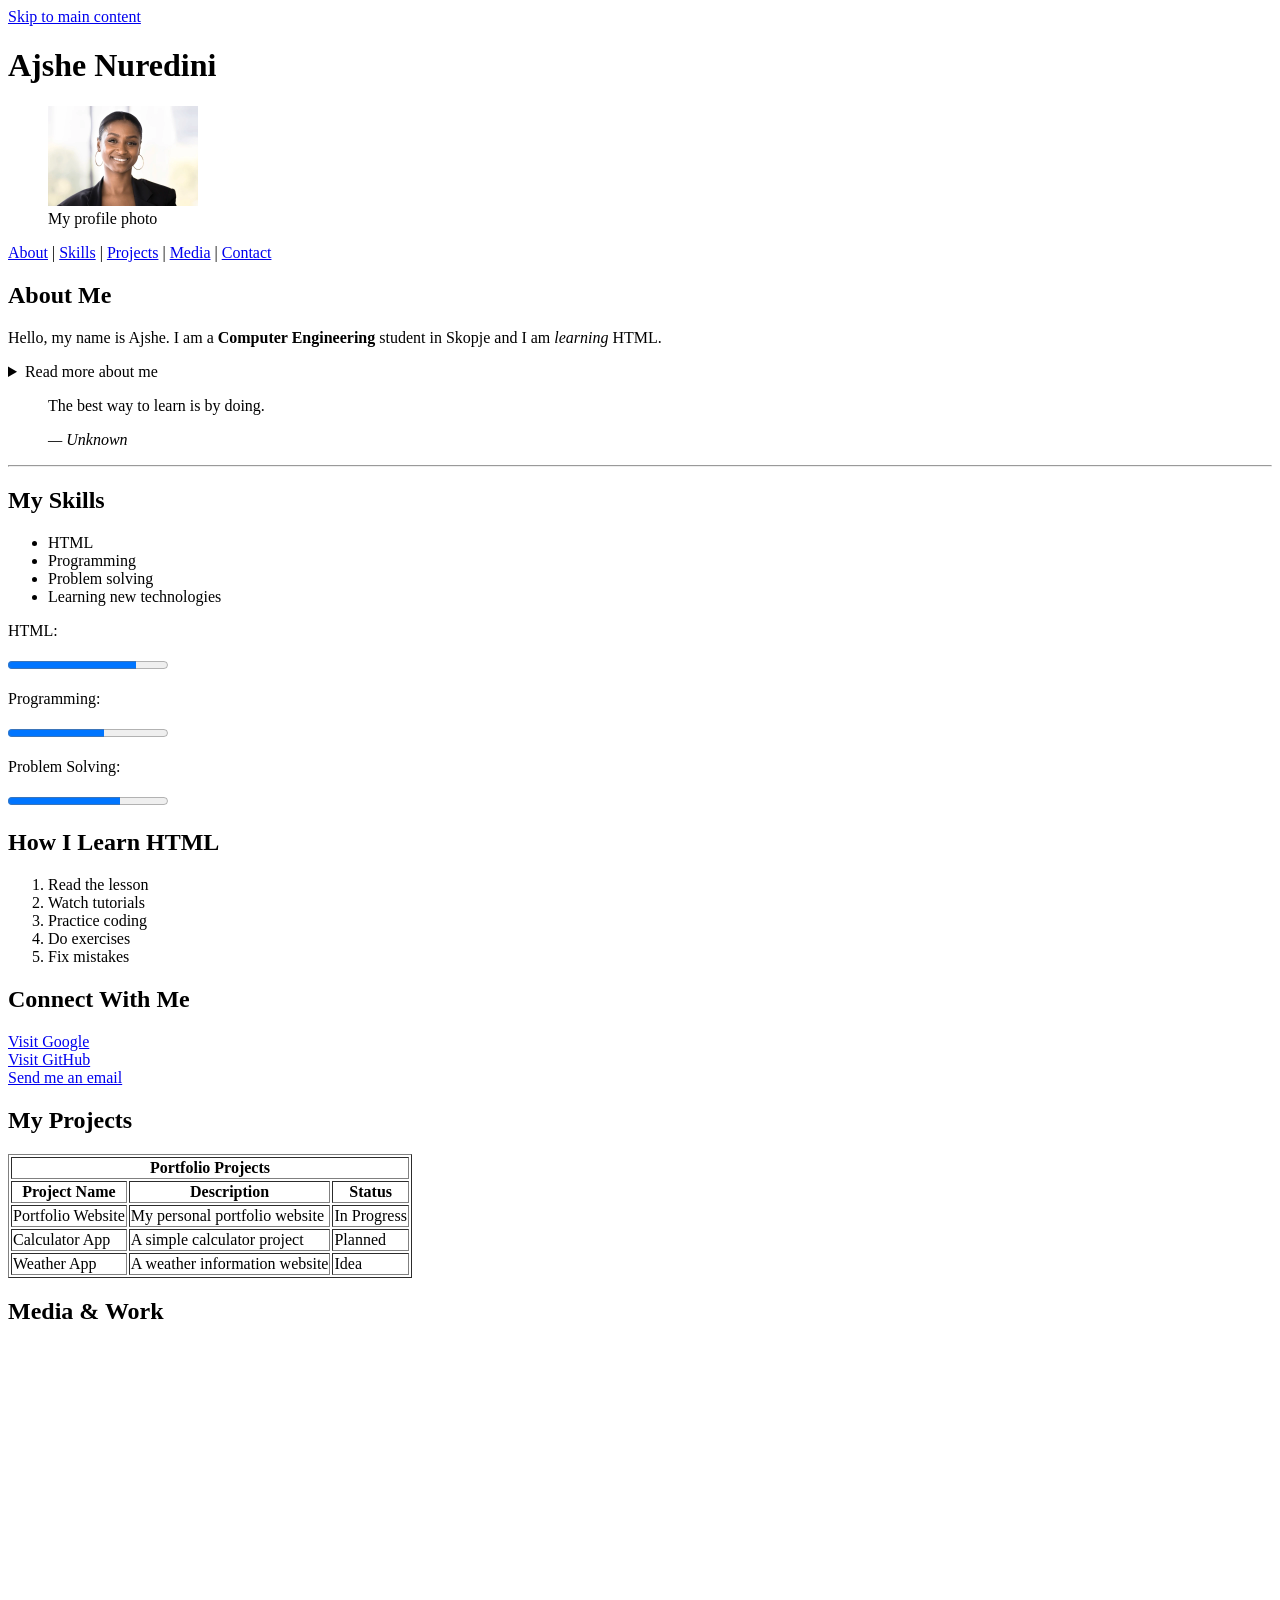
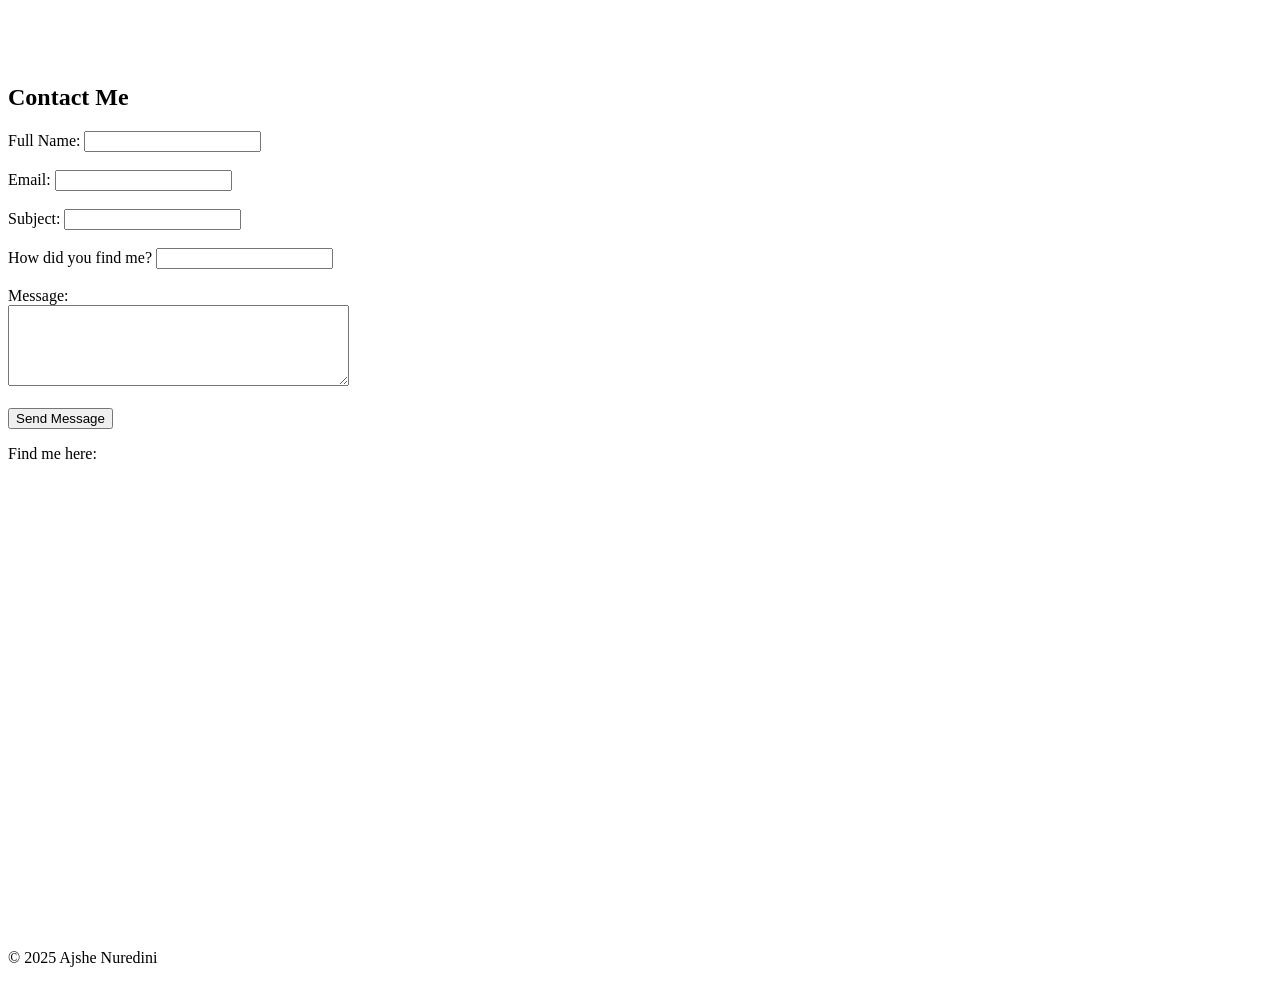
<file: Portfolio/AjsheNrd/index.html>
<!DOCTYPE html>
<html lang="en">

<head>
<meta charset="UTF-8">
<meta name="viewport" content="width=device-width, initial-scale=1.0">

<!-- WEEK 3 - META TAGS -->
<meta name="description" content="Portfolio of Ajshe Nuredini, Computer Engineering student learning HTML">
<meta name="author" content="Ajshe Nuredini">

<title>My Portfolio | Ajshe Nuredini</title>

</head>

<body>

<!-- WEEK 4 - EXERCISE 3 (ACCESSIBILITY) -->
<a href="#main">Skip to main content</a>

<!-- WEEK 3 - HEADER & NAVIGATION -->
<header>

<h1>Ajshe Nuredini</h1>

<!-- WEEK 4 - EXERCISE 4 (FIGURE) -->
<figure>
<img src="profile.jpg" alt="Photo of Ajshe Nuredini" width="150">
<figcaption>My profile photo</figcaption>
</figure>

<nav>
<a href="#about">About</a> |
<a href="#skills">Skills</a> |
<a href="#projects">Projects</a> |
<a href="#media">Media</a> |
<a href="#contact">Contact</a>
</nav>

</header>

<main id="main">

<!-- WEEK 2 - ABOUT SECTION -->
<section id="about">

<h2>About Me</h2>

<p>
Hello, my name is Ajshe. I am a <strong>Computer Engineering</strong> student in Skopje and I am <em>learning</em> HTML.
</p>

<!-- WEEK 4 - EXERCISE 4 (DETAILS) -->
<details>
<summary>Read more about me</summary>
<p>I am passionate about web development and always improving my skills.</p>
</details>

<!-- WEEK 4 - EXERCISE 4 (BLOCKQUOTE) -->
<blockquote>
<p>The best way to learn is by doing.</p>
<cite>— Unknown</cite>
</blockquote>

</section>

<hr>

<!-- WEEK 2 - SKILLS -->
<section id="skills">

<h2>My Skills</h2>

<ul>
<li>HTML</li>
<li>Programming</li>
<li>Problem solving</li>
<li>Learning new technologies</li>
</ul>

<!-- WEEK 4 - EXERCISE 4 (PROGRESS) -->
<p>HTML:</p>
<progress value="80" max="100">80%</progress>

<p>Programming:</p>
<progress value="60" max="100">60%</progress>

<p>Problem Solving:</p>
<progress value="70" max="100">70%</progress>

</section>

<!-- WEEK 2 - LEARNING STEPS -->
<section>

<h2>How I Learn HTML</h2>

<ol>
<li>Read the lesson</li>
<li>Watch tutorials</li>
<li>Practice coding</li>
<li>Do exercises</li>
<li>Fix mistakes</li>
</ol>

</section>

<!-- WEEK 2 - LINKS -->
<section>

<h2>Connect With Me</h2>

<a href="https://www.google.com">Visit Google</a><br>
<a href="https://github.com" target="_blank">Visit GitHub</a><br>
<a href="mailto:you@email.com" aria-label="Send me an email">Send me an email</a>

</section>

<!-- WEEK 3 - PROJECTS TABLE -->
<section id="projects">

<h2>My Projects</h2>

<table border="1">

<thead>

<tr>
<th colspan="3">Portfolio Projects</th>
</tr>

<tr>
<th>Project Name</th>
<th>Description</th>
<th>Status</th>
</tr>

</thead>

<tbody>

<tr>
<td>Portfolio Website</td>
<td>My personal portfolio website</td>
<td>In Progress</td>
</tr>

<tr>
<td>Calculator App</td>
<td>A simple calculator project</td>
<td>Planned</td>
</tr>

<tr>
<td>Weather App</td>
<td>A weather information website</td>
<td>Idea</td>
</tr>

</tbody>

</table>

</section>

<!-- WEEK 4 - EXERCISE 1 (MEDIA SECTION) -->
<section id="media">

<h2>Media & Work</h2>

<!-- FINAL WORKING VIDEO -->
<iframe 
width="560" 
height="315"
src="https://www.youtube.com/embed/pQN-pnXPaVg"
title="HTML Full Course"
frameborder="0"
allow="accelerometer; autoplay; clipboard-write; encrypted-media; gyroscope; picture-in-picture"
allowfullscreen>
</iframe>

</section>

<!-- WEEK 3 - CONTACT FORM -->
<section id="contact">

<h2>Contact Me</h2>

<form>

<div>
<label for="name">Full Name:</label>
<input type="text" id="name" required>
</div>

<br>

<div>
<label for="email">Email:</label>
<input type="email" id="email" required>
</div>

<br>

<div>
<label for="subject">Subject:</label>
<input type="text" id="subject">
</div>

<br>

<!-- WEEK 4 - EXERCISE 4 (DATALIST) -->
<div>
<label for="source">How did you find me?</label>

<input list="sources" id="source">

<datalist id="sources">
<option value="Google">
<option value="Friend">
<option value="Social Media">
</datalist>

</div>

<br>

<div>
<label for="message">Message:</label><br>
<textarea id="message" rows="5" cols="40"></textarea>
</div>

<br>

<input type="submit" value="Send Message">

</form>

<!-- WEEK 4 - EXERCISE 2 (GOOGLE MAP) -->
<p>Find me here:</p>

<div>
<iframe
src="https://www.google.com/maps?q=Skopje&output=embed"
width="600"
height="450"
style="border:0;"
allowfullscreen=""
loading="lazy"
title="Map of Skopje">
</iframe>
</div>

</section>

</main>

<!-- WEEK 3 - FOOTER -->
<footer>

<p>&copy; 2025 Ajshe Nuredini</p>

</footer>

</body>

</html>
</file>
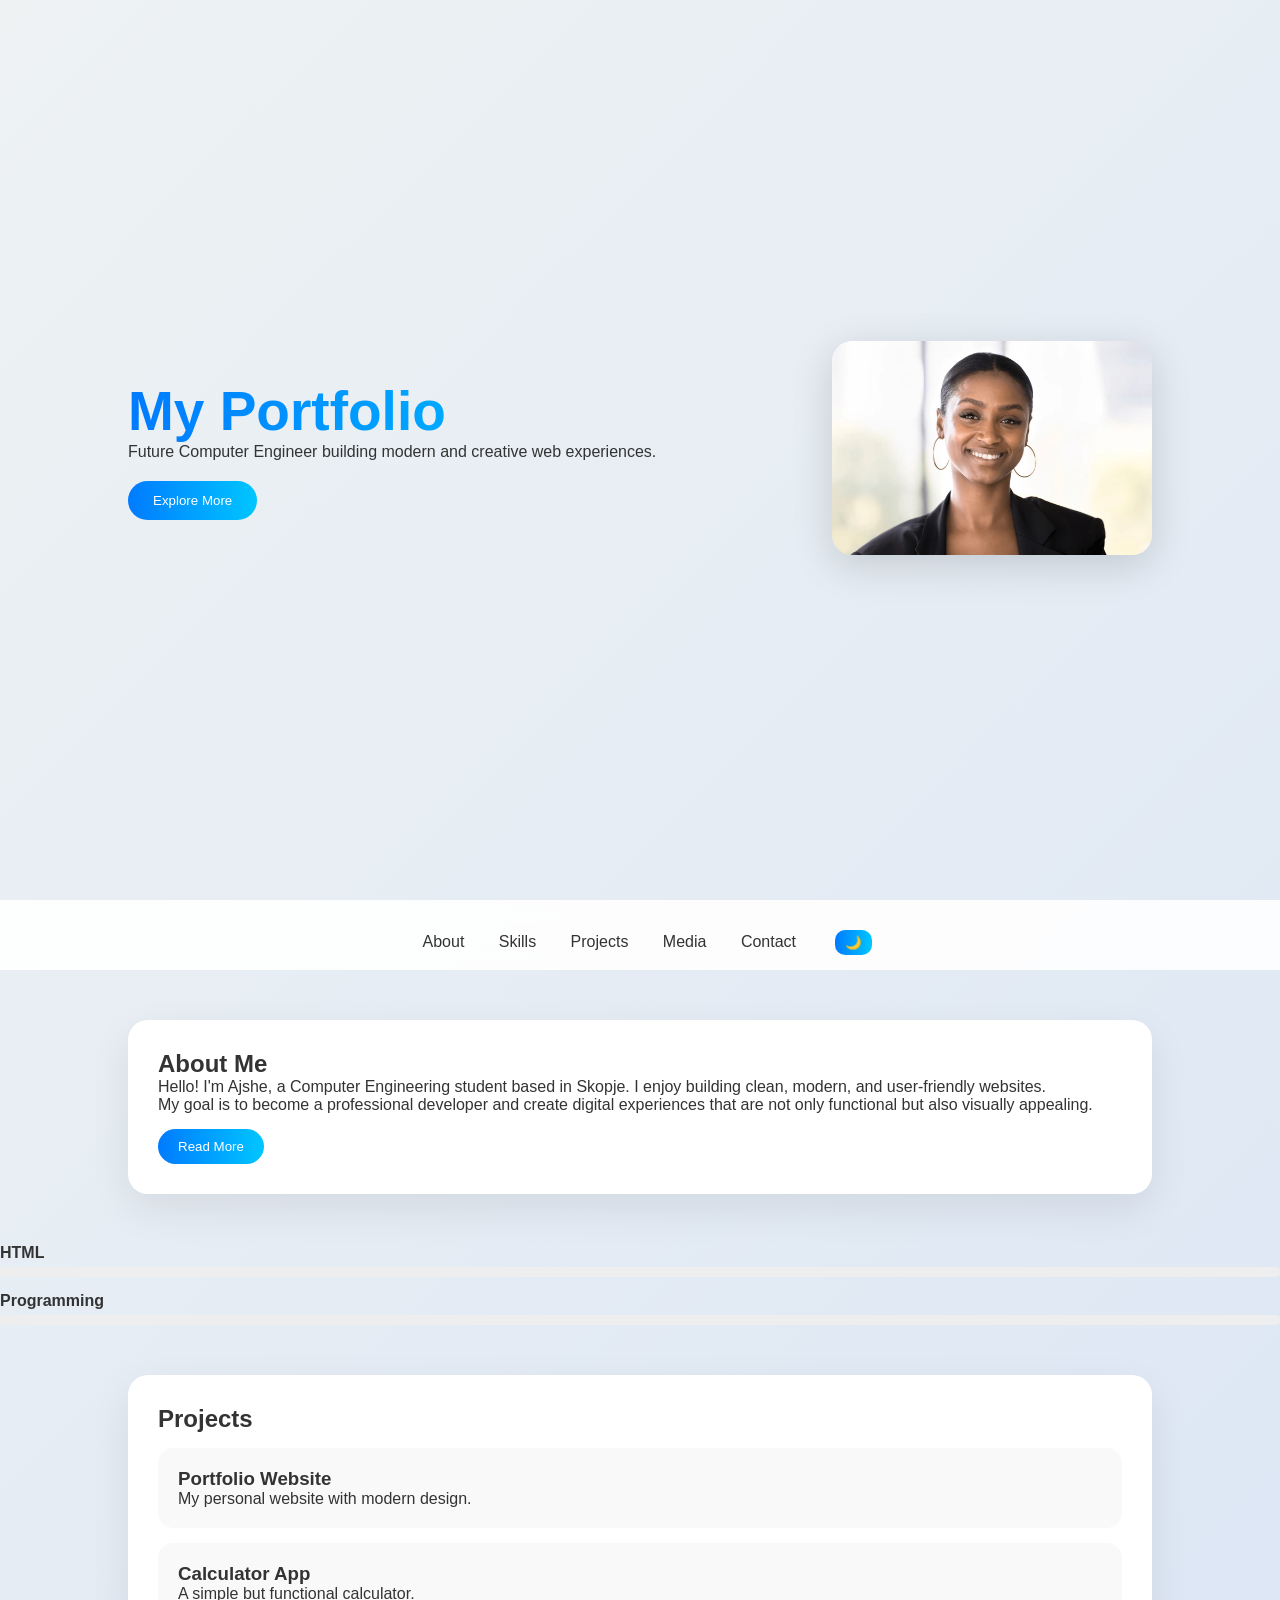
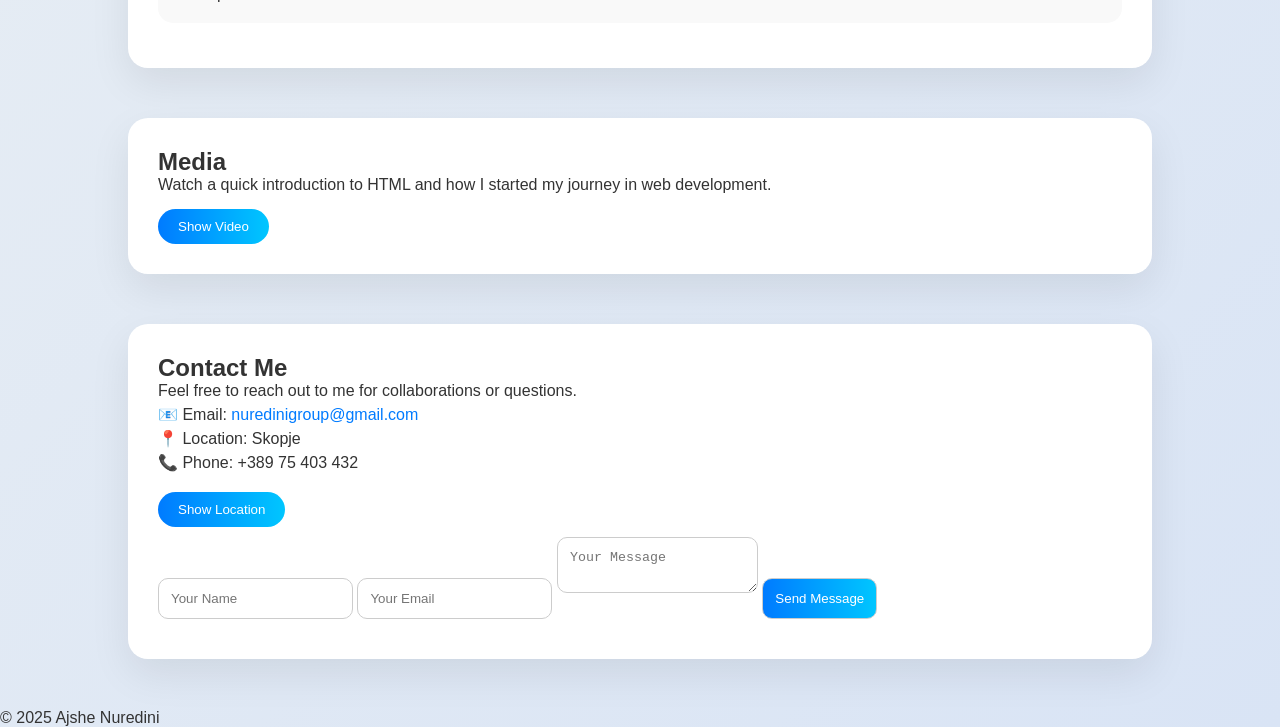
<file: Portfolio/AjsheNrd/portfolio-enhanced/index.html>
<!DOCTYPE html>
<html lang="en">
<head>
<meta charset="UTF-8">
<meta name="viewport" content="width=device-width, initial-scale=1.0">

<title>Portfolio | Ajshe Nuredini</title>

<link rel="stylesheet" href="style.css">
</head>

<body>
<div id="progress-bar"></div>

<!-- HERO -->
<header class="hero">
  <div class="hero-content">

    <div class="hero-text">
      <h1><span id="typing"></span></h1>
      <p>Future Computer Engineer building modern and creative web experiences.</p>
      <button onclick="scrollToSection('about')">Explore More</button>
    </div>

    <div class="hero-image">
      <img src="images/profile.jpg" alt="Profile Photo">
    </div>

  </div>
</header>

<!-- NAV -->
<nav class="navbar">
  <a href="#about">About</a>
  <a href="#skills">Skills</a>
  <a href="#projects">Projects</a>
  <a href="#media">Media</a>
  <a href="#contact">Contact</a>
  <button id="darkToggle">🌙</button>
</nav>

<!-- ABOUT -->
<section id="about" class="fade-in">
  <h2>About Me</h2>

  <p>
    Hello! I'm Ajshe, a Computer Engineering student based in Skopje.  
    I enjoy building clean, modern, and user-friendly websites.
  </p>

  <p>
    My goal is to become a professional developer and create digital experiences that are not only functional but also visually appealing.
  </p>

  <button onclick="toggleMore()">Read More</button>

  <p id="moreText" class="hidden">
    I am constantly learning new technologies, improving my coding skills, and challenging myself with new projects.
    I believe consistency and practice are the keys to success in tech.
  </p>
</section>

<!-- SKILLS -->
<div class="skill fade-in" onclick="toggleSkill(this, '80%')">
  <div class="skill-title">HTML</div>
  <div class="skill-bar">
    <div class="skill-fill"></div>
  </div>
  <div class="skill-info">Strong understanding of HTML</div>
</div>

<div class="skill fade-in" onclick="toggleSkill(this, '60%')">
  <div class="skill-title">Programming</div>
  <div class="skill-bar">
    <div class="skill-fill"></div>
  </div>
  <div class="skill-info">Learning logic and coding</div>
</div>

</section>

<!-- PROJECTS -->
<section id="projects" class="fade-in">
  <h2>Projects</h2>

  <div class="card">
    <h3>Portfolio Website</h3>
    <p>My personal website with modern design.</p>
  </div>

  <div class="card">
    <h3>Calculator App</h3>
    <p>A simple but functional calculator.</p>
  </div>

</section>

<section id="media" class="fade-in">
  <h2>Media</h2>

  <p>
    Watch a quick introduction to HTML and how I started my journey in web development.
  </p>

  <button onclick="toggleVideo()">Show Video</button>

  <div id="videoContainer" class="hidden">
  <iframe width="560" height="315"
    src="https://www.youtube.com/embed/FQdaUv95mR8?si=tawU5HmUoMEqqoI8"
    title="YouTube video player" frameborder="0"
    allow="accelerometer; autoplay; clipboard-write; encrypted-media; gyroscope; picture-in-picture; web-share"
    referrerpolicy="strict-origin-when-cross-origin"
    allowfullscreen>
  </iframe>
</div>

</section>

<section id="contact" class="fade-in">
  <h2>Contact Me</h2>

  <p>Feel free to reach out to me for collaborations or questions.</p>

  <div class="contact-info">
    <p>📧 Email: <a href="mailto:nuredinigroup@gmail.com">nuredinigroup@gmail.com</a></p>
    <p>📍 Location: Skopje</p>
    <p>📞 Phone: +389 75 403 432</p>
  </div>

  <button onclick="toggleMap()">Show Location</button>

  <div id="mapContainer" class="hidden">
    <iframe
      src="https://www.google.com/maps?q=Skopje&output=embed"
      width="100%" height="300" style="border:0;">
    </iframe>
  </div>

  <form>
    <input type="text" placeholder="Your Name" required>
    <input type="email" placeholder="Your Email" required>
    <textarea placeholder="Your Message"></textarea>
    <input type="submit" value="Send Message">
  </form>

</section>

<footer>
  <p>© 2025 Ajshe Nuredini</p>
</footer>

<script src="script.js"></script>

</body>
</html>
</file>
<file: Portfolio/AjsheNrd/portfolio-enhanced/style.css>
/* RESET */
* {
  margin: 0;
  padding: 0;
  box-sizing: border-box;
}

/* BODY */
body {
  font-family: 'Segoe UI', sans-serif;
  background: linear-gradient(135deg, #eef2f3, #d9e4f5);
  color: #333;
}

/* HERO */
.hero {
  height: 100vh;
  display: flex;
  align-items: center;
  justify-content: center;
}

.hero-content {
  display: flex;
  justify-content: space-between;
  width: 80%;
  align-items: center;
}

.hero-text h1 {
  font-size: 55px;
  background: linear-gradient(90deg, #007BFF, #00c6ff);

  /* Standard + browser support */
  background-clip: text;
  -webkit-background-clip: text;

  -webkit-text-fill-color: transparent;
}

.hero-text button {
  margin-top: 20px;
  padding: 12px 25px;
  border-radius: 30px;
  border: none;
  background: linear-gradient(90deg, #007BFF, #00c6ff);
  color: white;
  cursor: pointer;
  transition: 0.3s;
}

.hero-text button:hover {
  transform: scale(1.05);
  box-shadow: 0 5px 20px rgba(0,123,255,0.4);
}

/* IMAGE */
.hero-image img {
  width: 320px;
  border-radius: 20px;
  box-shadow: 0 10px 40px rgba(0,0,0,0.15);
}

/* NAVBAR */
.navbar {
  text-align: center;
  padding: 15px;
  background: rgba(255,255,255,0.9);
  backdrop-filter: blur(10px);
  position: sticky;
  top: 0;
}

.navbar a {
  margin: 0 15px;
  text-decoration: none;
  color: #333;
  position: relative;
}

.navbar a.active::after {
  content: "";
  position: absolute;
  width: 100%;
  height: 2px;
  background: #007BFF;
  bottom: -5px;
  left: 0;
}

/* SECTIONS */
section {
  width: 80%;
  margin: 50px auto;
  padding: 30px;
  background: white;
  border-radius: 20px;
  box-shadow: 0 15px 40px rgba(0,0,0,0.08);
}

/* SKILLS */
.skill {
  margin: 15px 0;
  cursor: pointer;
}

.skill-title {
  font-weight: bold;
}

.skill-bar {
  height: 10px;
  background: #eee;
  border-radius: 10px;
  overflow: hidden;
  margin-top: 5px;
}

.skill-fill {
  height: 100%;
  width: 0;
  background: linear-gradient(90deg, #007BFF, #00c6ff);
  border-radius: 10px;
  transition: 1s;
}

.skill-info {
  display: none;
  margin-top: 10px;
}

/* CARDS */
.card {
  background: #f9f9f9;
  padding: 20px;
  margin: 15px 0;
  border-radius: 15px;
  transition: 0.3s;
}

.card:hover {
  transform: translateY(-5px);
  box-shadow: 0 10px 30px rgba(0,0,0,0.1);
}

/* FORM */
form input, textarea {
  margin: 10px 0;
  padding: 12px;
  border-radius: 10px;
  border: 1px solid #ccc;
}

input[type="submit"] {
  background: linear-gradient(90deg, #007BFF, #00c6ff);
  color: white;
  cursor: pointer;
}

/* ANIMATION */
.fade-in {
  opacity: 0;
  transform: translateY(30px);
  transition: 0.6s;
}

.fade-in.show {
  opacity: 1;
  transform: translateY(0);
}

.hidden {
  display: none;
}

html {
  scroll-behavior: smooth;
}
#progress-bar {
  position: fixed;
  top: 0;
  left: 0;
  height: 5px;
  background: linear-gradient(90deg, #007BFF, #00c6ff);
  width: 0%;
  z-index: 9999;
}

body.dark {
  background: #0f172a;
  color: #e2e8f0;
}

body.dark section {
  background: #1e293b;
  color: white;
}

body.dark .navbar {
  background: #1e293b;
}

body.dark .card {
  background: #334155;
}

body.dark input,
body.dark textarea {
  background: #1e293b;
  color: white;
  border: 1px solid #555;
}

section:hover {
  transform: translateY(-3px);
  transition: 0.3s;
}

.card:hover {
  box-shadow: 0 20px 50px rgba(0, 123, 255, 0.2);
}

#darkToggle {
  margin-left: 20px;
  padding: 5px 10px;
  border: none;
  border-radius: 10px;
  cursor: pointer;
}

button {
  margin-top: 15px;
  padding: 10px 20px;
  border-radius: 20px;
  border: none;
  background: linear-gradient(90deg, #007BFF, #00c6ff);
  color: white;
  cursor: pointer;
}
.contact-info p {
  margin: 5px 0;
}

.contact-info a {
  color: #007BFF;
  text-decoration: none;
}
</file>
